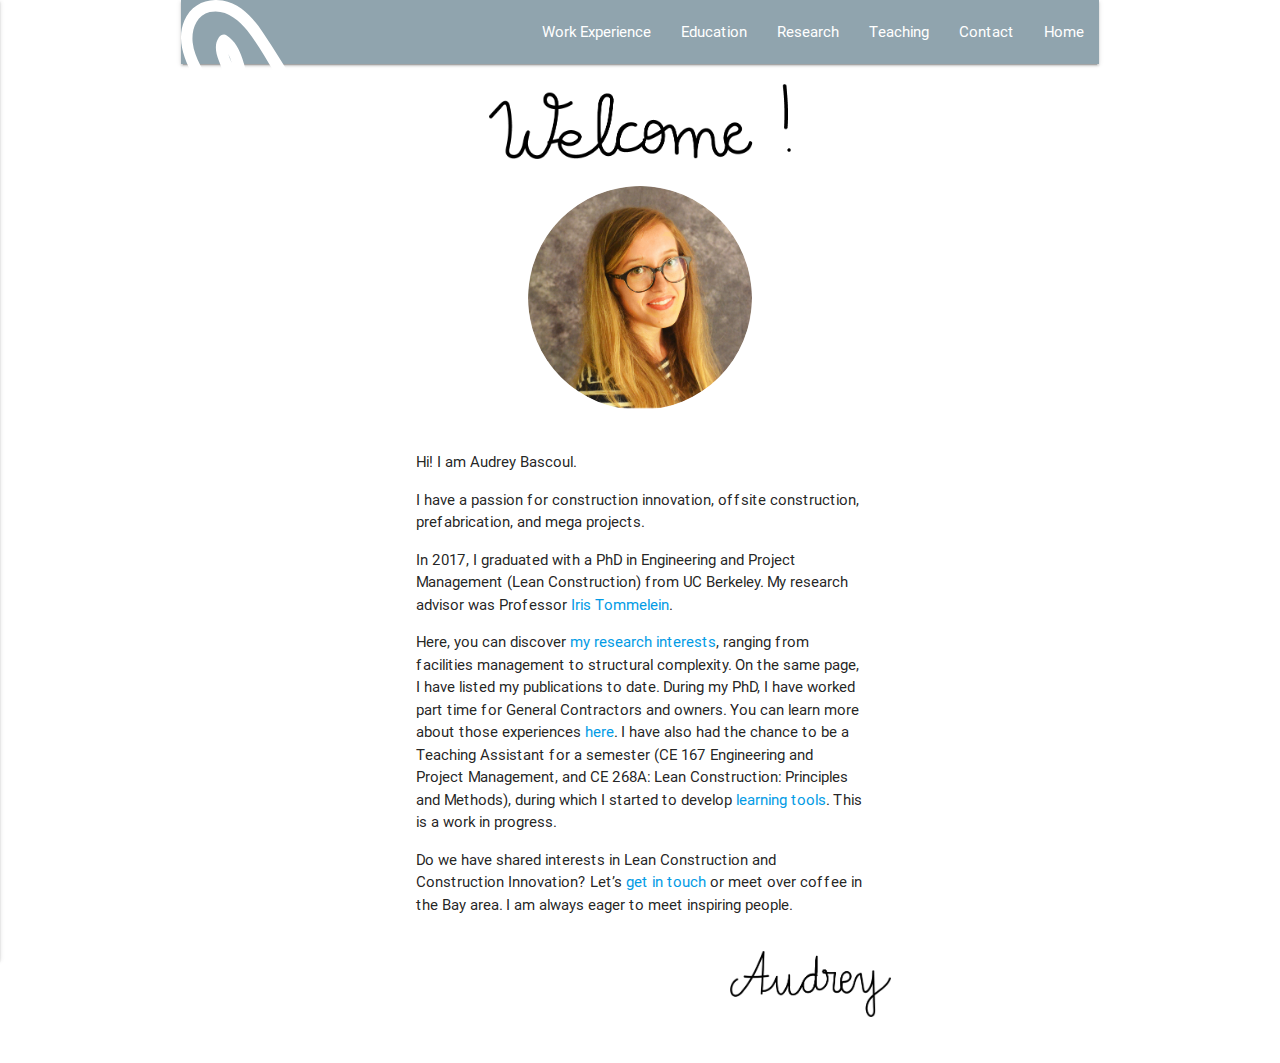
<file: index.html>
<!DOCTYPE html>
<meta charset="utf-8">
<!-- HTML -->
	<html>
		

		<head>
			<link rel="icon" href="images/zebra.ico">

			<!--Import Google Icon Font-->
			<link href="http://fonts.googleapis.com/icon?family=Material+Icons" rel="stylesheet">
			
			<!--Import materialize.css-->
			<link type="text/css" rel="stylesheet" href="static/css/materialize.min.css"  media="screen,projection"/>

			<!--Let browser know website is optimized for mobile-->
			<meta name="viewport" content="width=device-width, initial-scale=1.0"/>

			<!--Import d3-->
			<script type="text/javascript" src="d3/d3.v2.js"></script>

			<!-- CSS style-->
			<link rel="stylesheet" type="text/css" href="static/css/style.css">

		</head>



		<body>
			<div class = "container">
				<div class = "row">
				  <nav>
				    <div class="nav-wrapper blue-grey lighten-2">
				      <a href="index.html" class="brand-logo"><img src="images/paperclip.svg" class = "notimportant"></a>
				      <a href="#" data-activates="mobile-demo" class="button-collapse"><i class="material-icons">menu</i></a>
								<ul class="right hide-on-med-and-down">
									<li><a href="past.html">Work Experience</a></li>
									<li><a href="edu.html">Education</a></li>
									<li><a href="seriousstuff.html">Research</a></li>
									<li><a href="taduties.html">Teaching</a></li>
									<li><a href="contact.html">Contact</a></li>
									<li><a href="index.html">Home</a></li>
									</ul>
					  <ul class="side-nav" id="mobile-demo">
					  				<li><a href="past.html">Work Experience</a></li>
									<li><a href="edu.html">Education</a></li>
									<li><a href="seriousstuff.html">Research</a></li>
									<li><a href="taduties.html">Teaching</a></li>
									<li><a href="contact.html">Contact</a></li>
									<li><a href="index.html">Home</a></li>
							</ul>
				    </div>
				  </nav>

				</div>
								
				<div class = "row"> 

				<div class = "row grow">
					<div class = "col s2"></div>
					<div class = "col s8">
						<div class= "center-align">
						<img src="static/welcome.png"/> </div> </div>
					<div class = "col s2">
					</div>
				</div>


				<div class = "row grow">
					<div class = "col s3"></div>
					<div class = "col s6">
						<div class= "center-align">
						<img class="img-circle" src="static/audrey5.png"/> </div> </div>
					<div class = "col s3">
					</div>
				</div>

				<div class = "row">
					<div class = "col s3"></div>
					<div class = "col s6">
						<div class= "center-justify">
						<p> Hi! I am Audrey Bascoul. 
							<p>I have a passion for construction innovation, offsite construction, prefabrication, and mega projects.</p>

							In 2017, I graduated with a PhD in Engineering and Project Management (Lean Construction) from UC Berkeley. My research advisor was Professor <a href="https://ce.berkeley.edu/people/faculty/tommelein/publications" target="_blank">Iris Tommelein</a>. 
						<p>Here, you can discover <a href ="seriousstuff.html"> my research interests</a>, ranging from facilities management to structural complexity. On the same page, I have listed my publications to date. 

						
						During my PhD, I have worked part time for General Contractors and owners. You can learn more about those experiences <a href="past.html"> here</a>. I have also had the chance to be a Teaching Assistant for a semester (CE 167 Engineering and Project Management, and CE 268A: Lean Construction: Principles and Methods), during which I started to develop <a href="taduties.html">learning tools</a>. This is a work in progress. 

						<p> </p>
						<p>Do we have shared interests in Lean Construction and Construction Innovation? Let’s <a href="contact.html">get in touch</a> or meet over coffee in the Bay area. I am always eager to meet inspiring people.
						</p>
						</div>
					</div>

					<div class = "col s3">
					</div>
				</div>

				<div class = "row">
					<div class = "col s2"></div>
					<div class = "col s5"> </div>

					<div class = "col s2"> <img src="static/signature.png"  style="width:120%;height:120%;border:0"/> </div>
					</div>
				</div>


			</div>
		</div>

      <!--Import jQuery before materialize.js-->
      <script type="text/javascript" src="https://code.jquery.com/jquery-2.1.1.min.js"></script>
      <script type="text/javascript" src="static/js/materialize.min.js"></script>
      <script type="text/javascript" src="static/js/materialize.js"></script>

    </body>

</html>
</file>
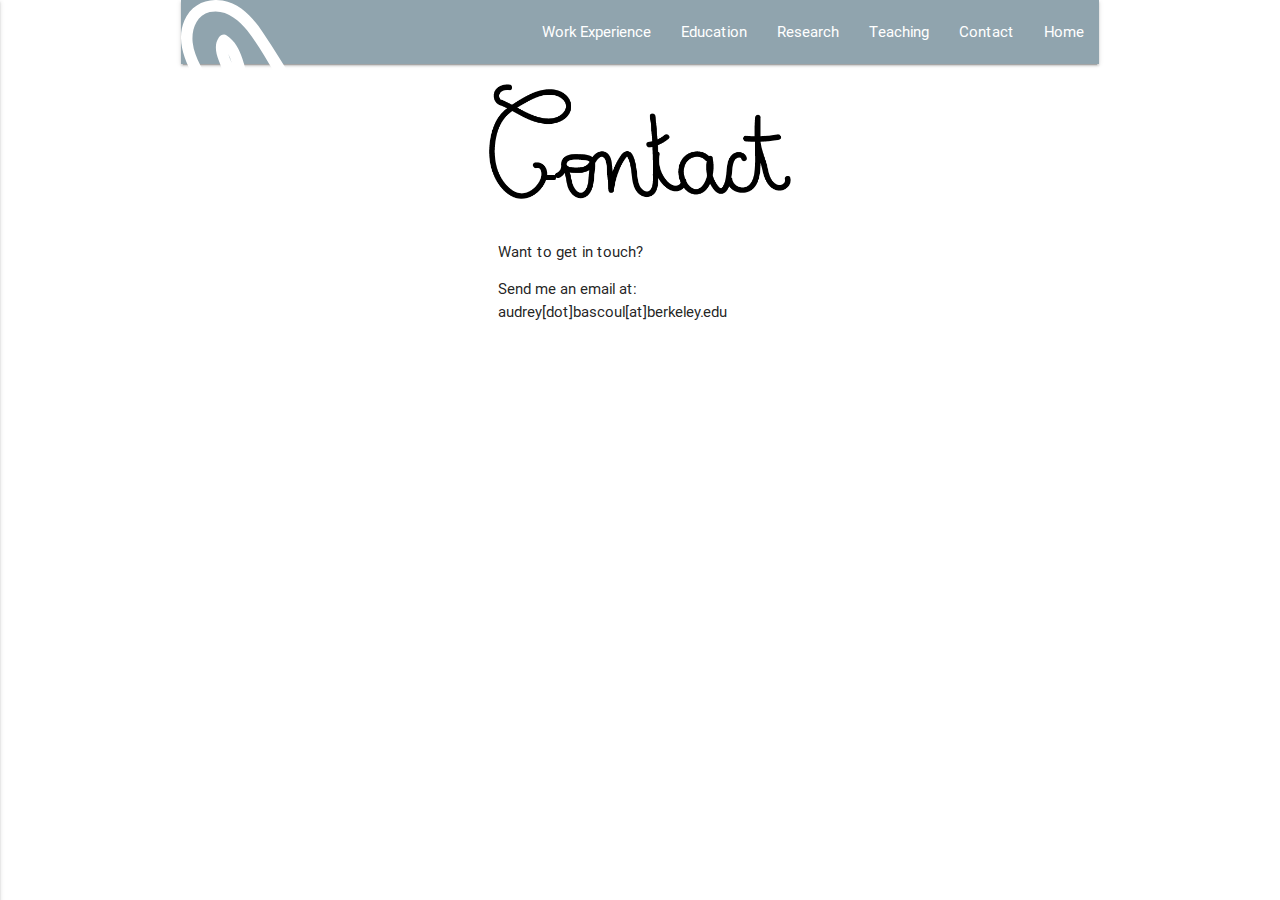
<file: contact.html>
<!DOCTYPE html>
<meta charset="utf-8">
<!-- HTML -->
	<html>
		

		<head>
			<link rel="icon" href="images/zebra.ico">

			<!--Import Google Icon Font-->
			<link href="http://fonts.googleapis.com/icon?family=Material+Icons" rel="stylesheet">
			
			<!--Import materialize.css-->
			<link type="text/css" rel="stylesheet" href="static/css/materialize.min.css"  media="screen,projection"/>

			<!--Let browser know website is optimized for mobile-->
			<meta name="viewport" content="width=device-width, initial-scale=1.0"/>

			<!--Import d3-->
			<script type="text/javascript" src="d3/d3.v2.js"></script>

			<!-- CSS style-->
			<link rel="stylesheet" type="text/css" href="static/css/style.css">

		</head>



		<body>
			<div class = "container">
				<div class = "row">
				  <nav>
				    <div class="nav-wrapper blue-grey lighten-2">
				      <a href="index.html" class="brand-logo"><img src="images/paperclip.svg" class = "notimportant"></a>
				      <a href="#" data-activates="mobile-demo" class="button-collapse"><i class="material-icons">menu</i></a>
								<ul class="right hide-on-med-and-down">
									<li><a href="past.html">Work Experience</a></li>
									<li><a href="edu.html">Education</a></li>
									<li><a href="seriousstuff.html">Research</a></li>
									<li><a href="taduties.html">Teaching</a></li>
									<li><a href="contact.html">Contact</a></li>
									<li><a href="index.html">Home</a></li>
									</ul>
					  <ul class="side-nav" id="mobile-demo">
					  				<li><a href="past.html">Work Experience</a></li>
									<li><a href="edu.html">Education</a></li>
									<li><a href="seriousstuff.html">Research</a></li>
									<li><a href="taduties.html">Teaching</a></li>
									<li><a href="contact.html">Contact</a></li>
									<li><a href="index.html">Home</a></li>
							</ul>
				    </div>
				  </nav>

				</div>
								
				<div class = "row"> 

				<div class = "row grow">
					<div class = "col s2"></div>
					<div class = "col s8">
						<div class= "center-align">
						<img src="static/contact.png"/> </div> </div>
					<div class = "col s2">
					</div>
				</div>


					<div class = "col s4"> </div>
					<div class = "col s4"> 

						<div class= "center-justify">
							<p> Want to get in touch? </p> 
							<p> Send me an email at: audrey[dot]bascoul[at]berkeley.edu </p>

						</div>

			

					</div>


		</div>

      <!--Import jQuery before materialize.js-->
      <script type="text/javascript" src="https://code.jquery.com/jquery-2.1.1.min.js"></script>
      <script type="text/javascript" src="static/js/materialize.min.js"></script>
      <script type="text/javascript" src="static/js/materialize.js"></script>

    </body>

</html>
</file>
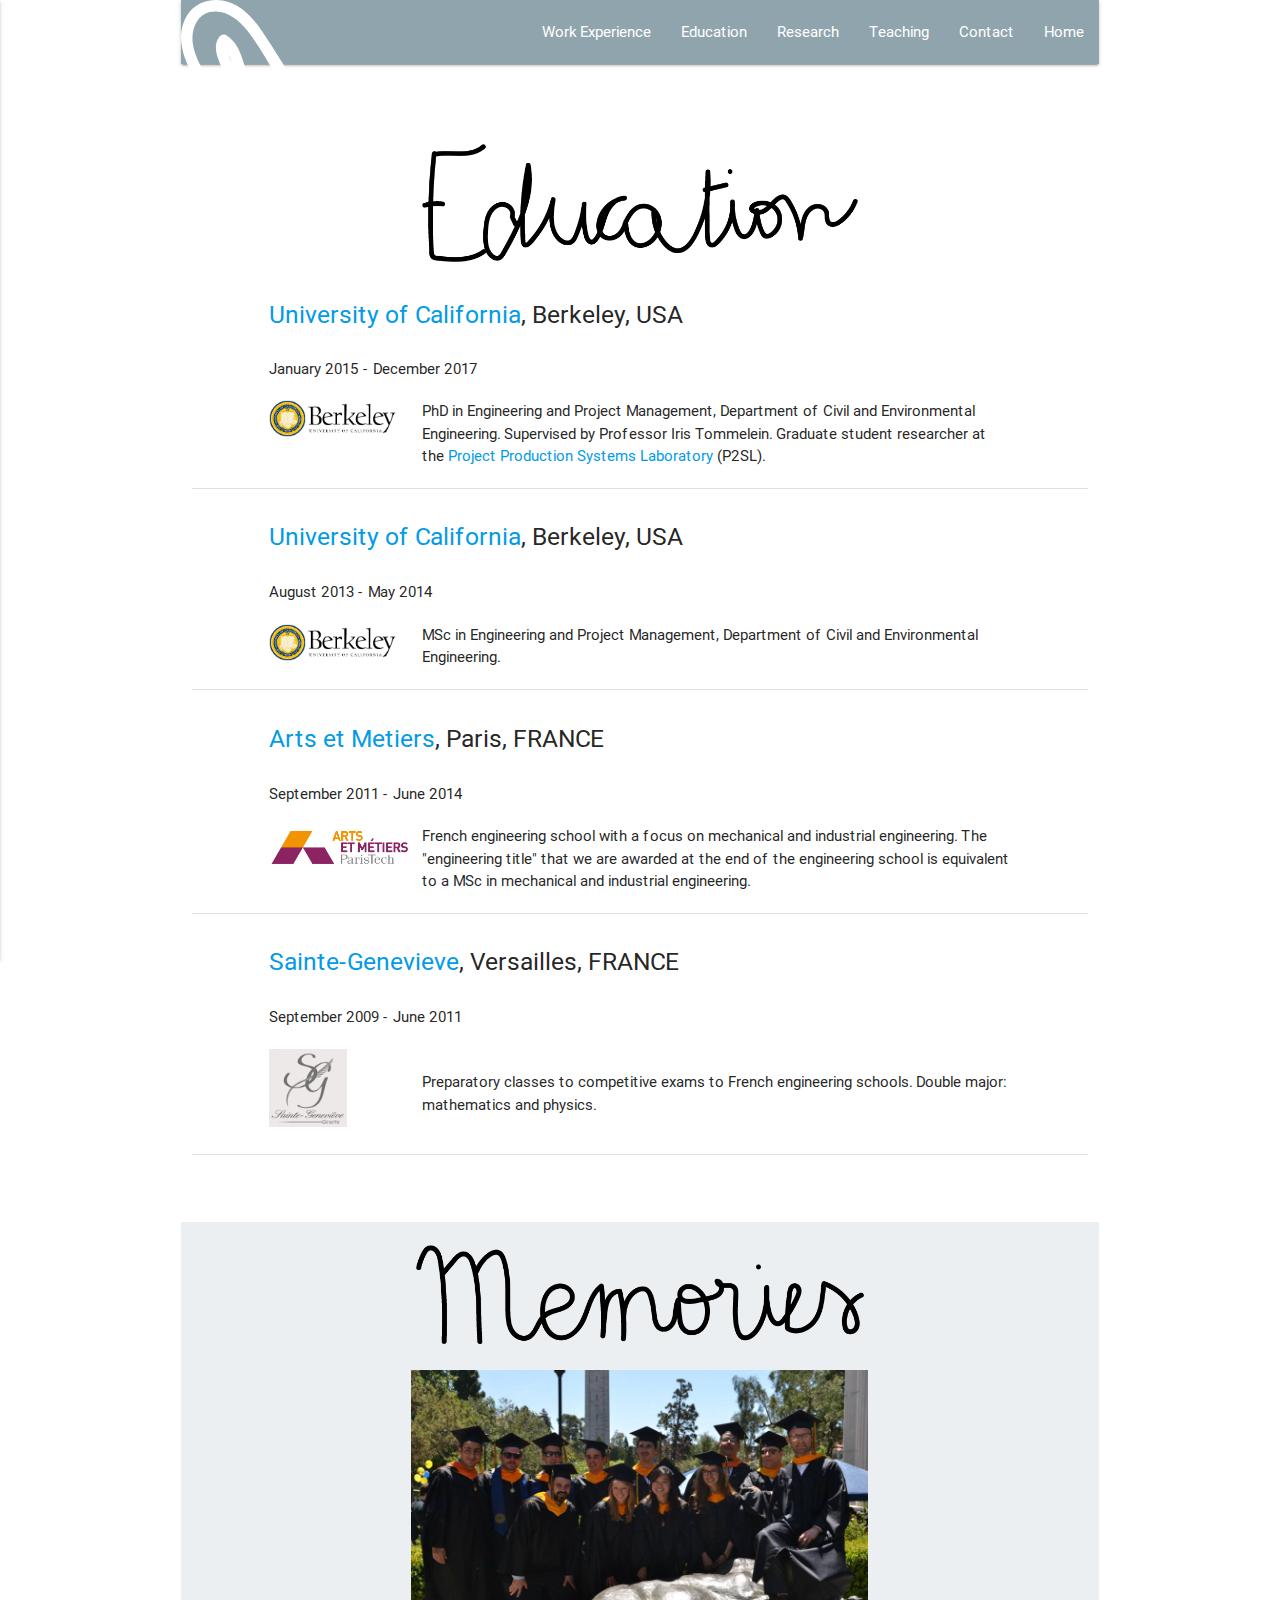
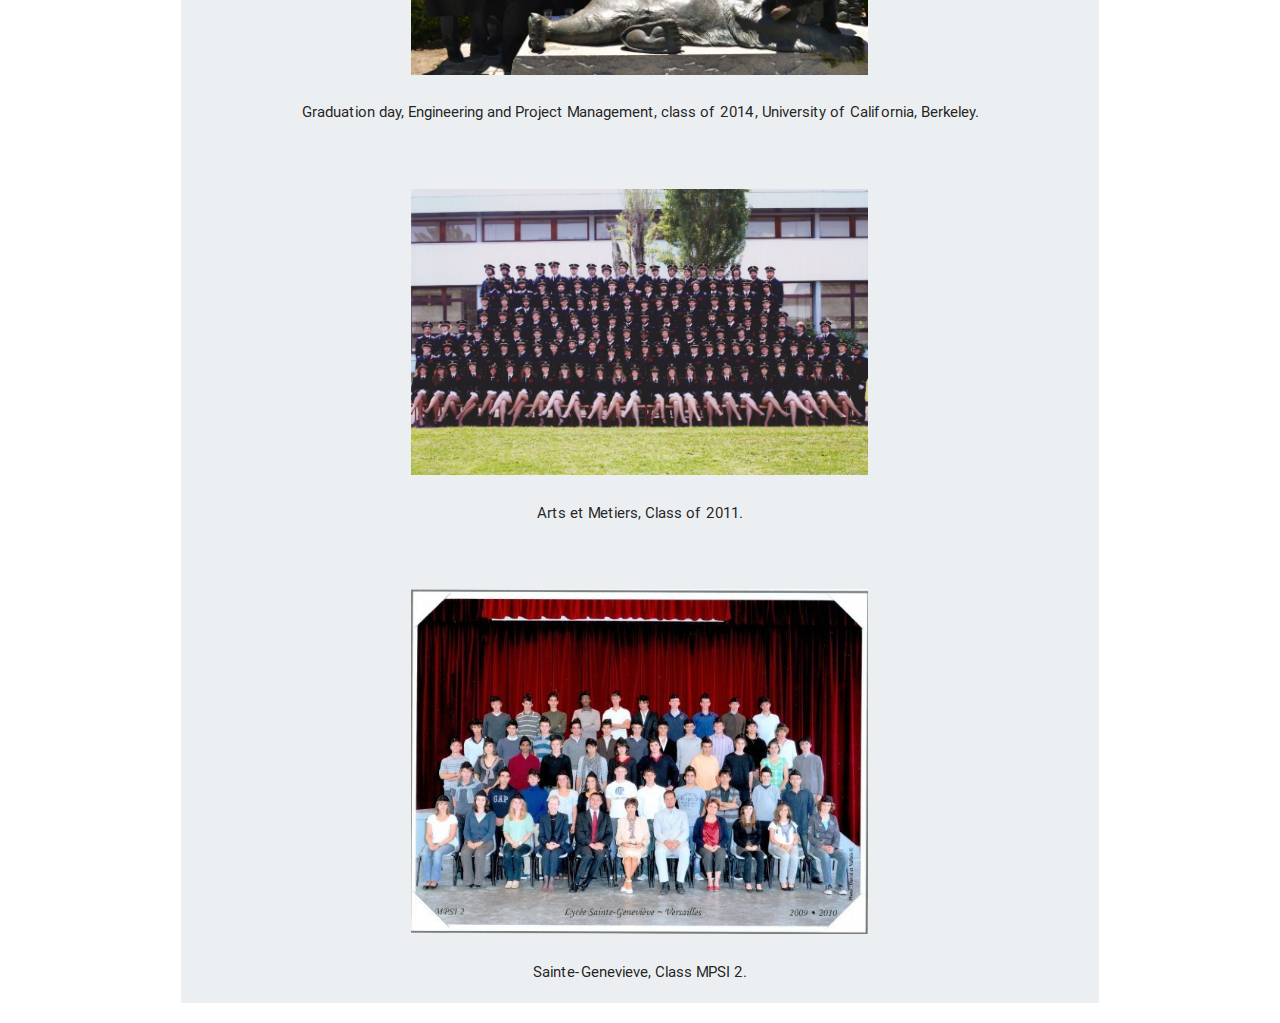
<file: edu.html>
<!DOCTYPE html>
<meta charset="utf-8">
<!-- HTML -->
	<html>
		

		<head>
			<link rel="icon" href="images/zebra.ico">

			<!--Import Google Icon Font-->
			<link href="http://fonts.googleapis.com/icon?family=Material+Icons" rel="stylesheet">
			
			<!--Import materialize.css-->
			<link type="text/css" rel="stylesheet" href="static/css/materialize.min.css"  media="screen,projection"/>

			<!--Let browser know website is optimized for mobile-->
			<meta name="viewport" content="width=device-width, initial-scale=1.0"/>

			<!--Import d3-->
			<script type="text/javascript" src="d3/d3.v2.js"></script>

			<!-- CSS style-->
			<link rel="stylesheet" type="text/css" href="static/css/style.css">

		</head>



		<body>
			<div class = "container">
				<div class = "row">
				  <nav>
				    <div class="nav-wrapper blue-grey lighten-2">
				      <a href="index.html" class="brand-logo"><img src="images/paperclip.svg" class = "notimportant"></a>
				      <a href="#" data-activates="mobile-demo" class="button-collapse"><i class="material-icons">menu</i></a>
								<ul class="right hide-on-med-and-down">
									<li><a href="past.html">Work Experience</a></li>
									<li><a href="edu.html">Education</a></li>
									<li><a href="seriousstuff.html">Research</a></li>
									<li><a href="taduties.html">Teaching</a></li>
									<li><a href="contact.html">Contact</a></li>
									<li><a href="index.html">Home</a></li>
									</ul>
					  <ul class="side-nav" id="mobile-demo">
					  				<li><a href="past.html">Work Experience</a></li>
									<li><a href="edu.html">Education</a></li>
									<li><a href="seriousstuff.html">Research</a></li>
									<li><a href="taduties.html">Teaching</a></li>
									<li><a href="contact.html">Contact</a></li>
									<li><a href="index.html">Home</a></li>
							</ul>
				    </div>
				  </nav>
				</div>
				<div class = "row"> <p> </p> </div>
				<div class = "row"> <p> </p> </div>
				<div class = "row"> <p> </p> </div>

				<div class = "row grow"> 
					<div class = "col s3"> </div>
					<div class = "col s6"> 
						<img src="static/education.png" class = "important"></div>
					<div class = "col s3"> </div>
				</div>


				<div class = "row">
					<div class = "col s1"></div>
					<div class = "col s8"> <h5><a href="http://www.ce.berkeley.edu/"> University of California</a>, Berkeley, USA </h5></div>
					<div class = "col s3"></div>
				</div>


				<div class = "row">
					<div class = "col s1"></div>

					<div class = "col s4"> January 2015 - December 2017</div>	
					<div class = "col s7"></div>
				</div>

				<div class = "row">
					<div class = "col s1"></div>

					<div class = "col s2 center-align"><img src="images/berkeleylogo.jpg" style="width:100%;height:100%;border:0"></div>
					<div class = "col s8">
					PhD in Engineering and Project Management, Department of Civil and Environmental Engineering.
					Supervised by Professor Iris Tommelein.
					Graduate student researcher at the <a href="p2sl.berkeley.edu">Project Production Systems Laboratory</a> (P2SL).
					</div>
					<div class = "col s1"></div>
					</div>

					<div class="divider"></div>
					<br>

				<div class = "row">
					<div class = "col s1"></div>

					<div class = "col s8"> <h5><a href="http://www.ce.berkeley.edu/">University of California</a>, Berkeley, USA </h5></div>
					<div class = "col s4"></div>
		
	
				</div>

				<div class = "row">
					<div class = "col s1"></div>

					<div class = "col s3"> August 2013 - May 2014</div>	
					<div class = "col s8"></div>
				</div>

				<div class = "row">
					<div class = "col s1"></div>

					<div class = "col s2 center-align"><img src="images/berkeleylogo.jpg" style="width:100%;height:100%;border:0"></div>
					<div class = "col s8">
					MSc in Engineering and Project Management, Department of Civil and Environmental Engineering.
					</div>
					<div class = "col s1"></div>
					</div>
  					
  					<div class="divider"></div>
  					<br>

				<div class = "row">
					<div class = "col s1"></div>

					<div class = "col s8">  <h5><a href="https://artsetmetiers.fr/">Arts et Metiers</a>, Paris, FRANCE </h5></div>
					<div class = "col s4"></div>
					</div>

				<div class = "row">
					<div class = "col s1"></div>

					<div class = "col s3"> September 2011 - June 2014</div>	
					<div class = "col s8"></div>
				</div>

				<div class = "row">
					<div class = "col s1"></div>

					<div class = "col s2 center-align"><img src="images/AM_logo.gif" style="width:110%;height:110%;border:0"></div>
					<div class = "col s8">
					French engineering school with a focus on mechanical and industrial engineering. The "engineering title" that we are awarded at the end of the engineering school is equivalent to a MSc in mechanical and industrial engineering.
					</div>
					<div class = "col s1"></div>
					</div>
  					
  					<div class="divider"></div>
  					<br>

				<div class = "row">
					<div class = "col s1"></div>

					<div class = "col s8"> <h5><a href="http://www.bginette.com/">Sainte-Genevieve</a>, Versailles, FRANCE </h5></div>
					<div class = "col s4"></div>
		
	
				</div>

				<div class = "row">
					<div class = "col s1"></div>

					<div class = "col s3"> September 2009 - June 2011</div>	
					<div class = "col s8"></div>
				</div>

				<div class = "row">
					<div class = "col s1"></div>

					<div class = "col s2"><img src="images/ginette_logo.PNG" style="width:60%;height:60%;border:0"></div>
					<div class = "col s8">
					<br>
					Preparatory classes to competitive exams to French engineering schools. Double major: mathematics and physics.
					</div>
					<div class = "col s1"></div>
					</div>
  					<div class="divider"></div>
  					<br>
				<br>
				<br>

				<div class =  "row blue-grey lighten-5">
				<br>

				<div class = "row grow"> 
					<div class = "col s3"> </div>
					<div class = "col s6"> 
						<img src="static/memories.png" class = "important"></div>
					<div class = "col s3"> </div>
				</div>



   



				<div class = "row">

					<div class = "col s1"> </div>
					<div class = "col s10 center-align"> <img src="images/berkeley.jpg" style="width:60%;height:60%;border:0"></div>	
					<div class = "col s1"></div>
				</div>
				<div class = "row">
					<div class = "col s1"> </div>
					<div class = "col s10 center-align"> Graduation day, Engineering and Project Management, class of 2014, University of California, Berkeley.</div>	
					<div class = "col s1"></div>
				</div>
				<br>

				<br>

				<div class = "row">
					<div class = "col s1"> </div>
					<div class = "col s10 center-align"> <img src="images/promobo211.jpg" style="width:60%;height:60%;border:0"></div>	
					<div class = "col s1"></div>
				</div>
				<div class = "row">
					<div class = "col s1"> </div>
					<div class = "col s10 center-align"> Arts et Metiers, Class of 2011. </div>	
					<div class = "col s1"></div>
				</div>
				<br>
				<br>

				<div class = "row">
					<div class = "col s1"> </div>
					<div class = "col s10 center-align"> <img src="images/MPSI2_ginette.jpg" style="width:60%;height:60%;border:0"></div>	
					<div class = "col s1"></div>
				</div>
				<div class = "row">
					<div class = "col s1"> </div>
					<div class = "col s10 center-align"> Sainte-Genevieve, Class MPSI 2.</div>	
					<div class = "col s1"></div>
				</div>

			</div>

		</div>


      <!--Import jQuery before materialize.js-->
      <script type="text/javascript" src="https://code.jquery.com/jquery-2.1.1.min.js"></script>
      <script type="text/javascript" src="static/js/materialize.min.js"></script>
      <script type="text/javascript" src="static/js/materialize.js"></script>

    </body>

</html>
</file>
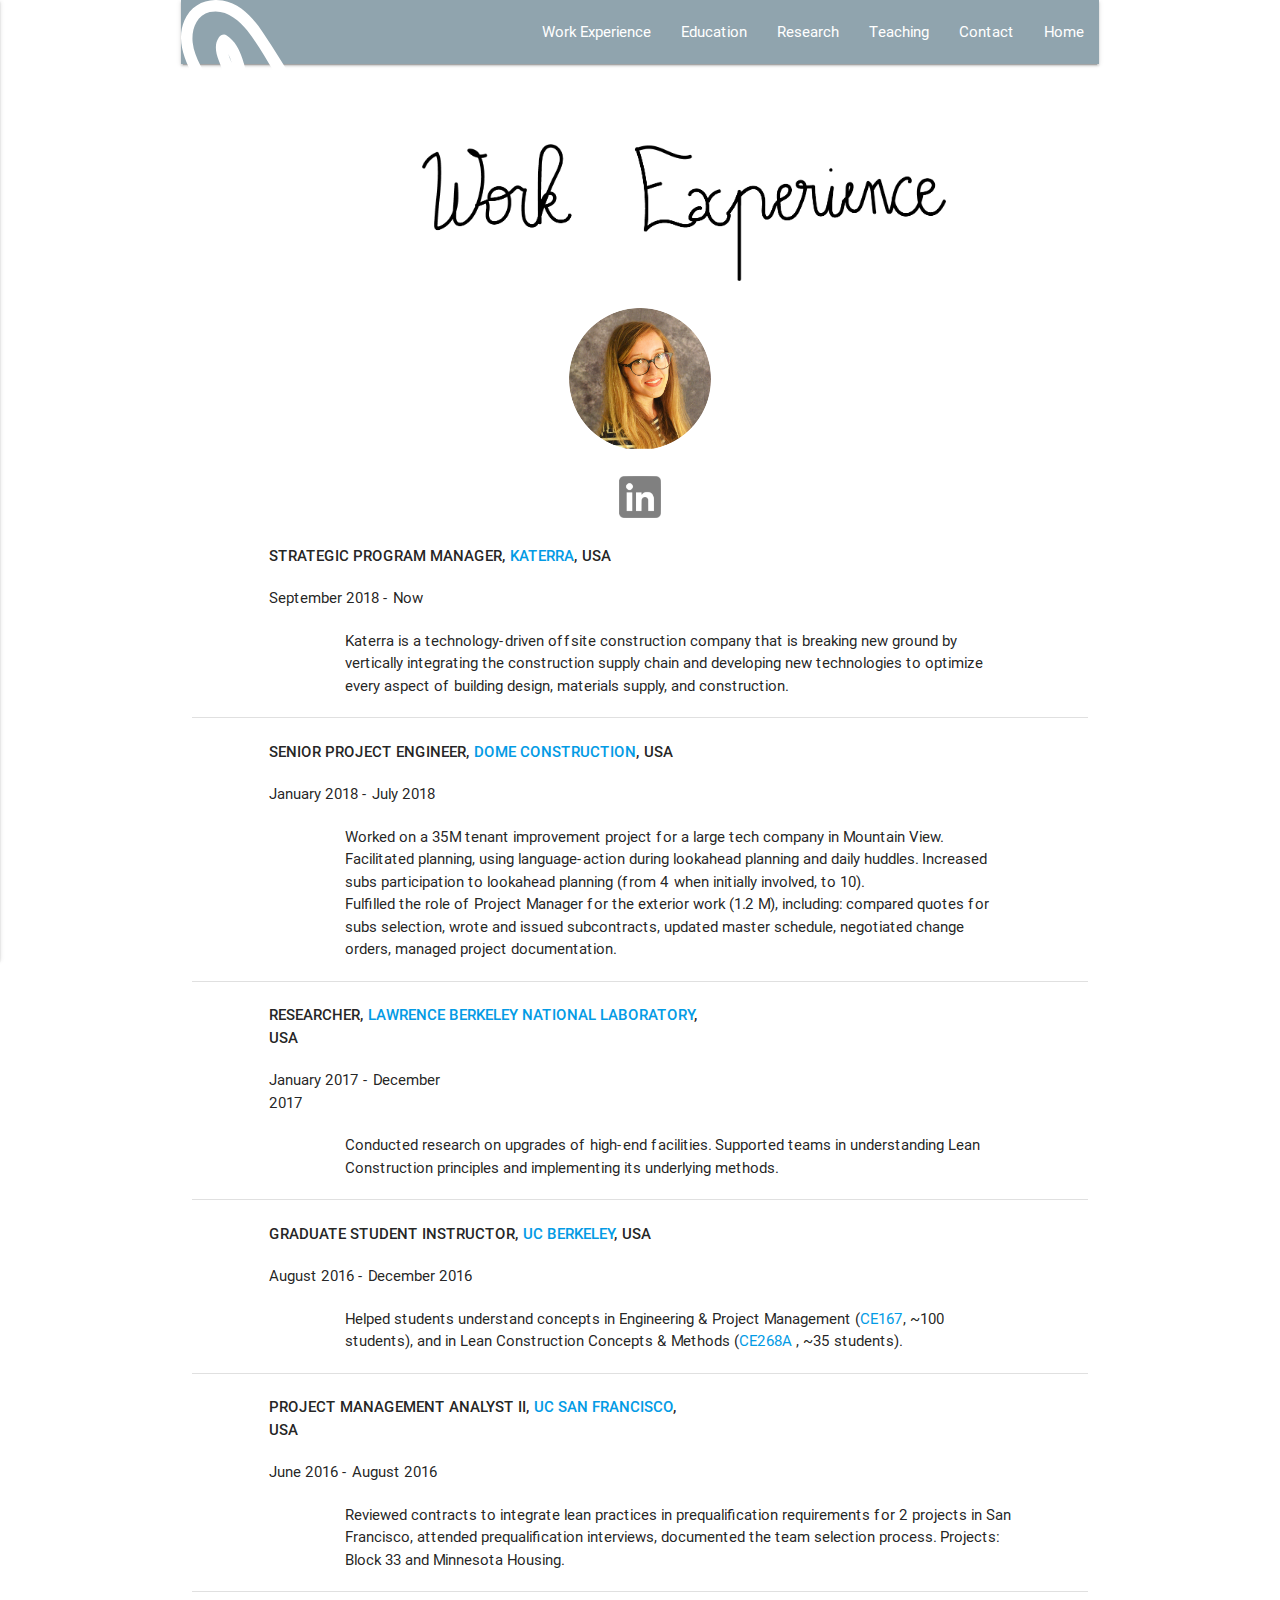
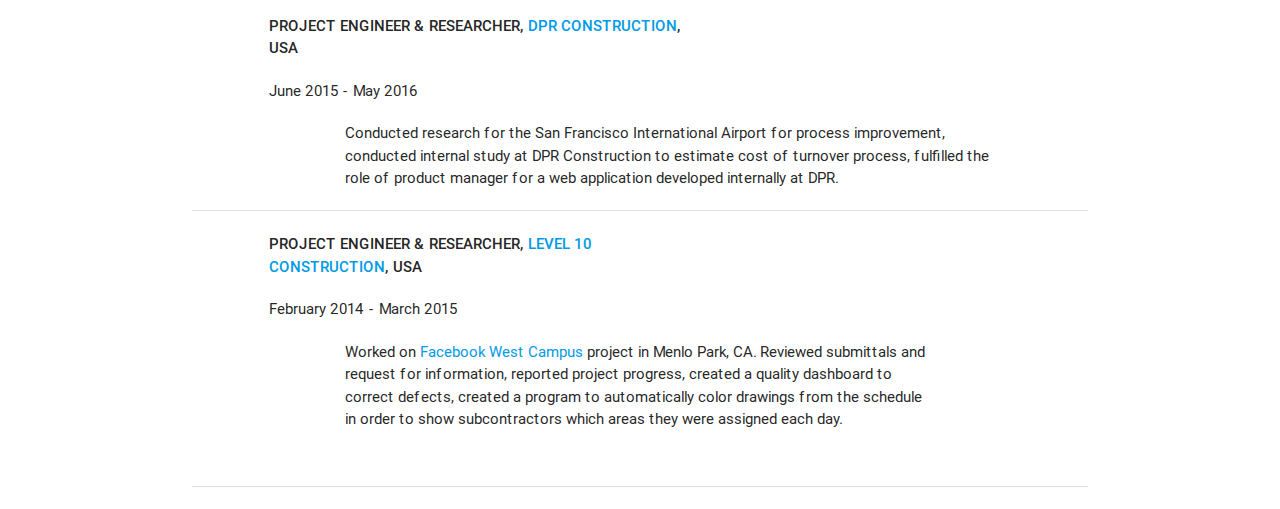
<file: past.html>
<!DOCTYPE html>
<meta charset="utf-8">
<!-- HTML -->
	<html>
		

		<head>
			<link rel="icon" href="images/zebra.ico">

			<!--Import Google Icon Font-->
			<link href="http://fonts.googleapis.com/icon?family=Material+Icons" rel="stylesheet">
			
			<!--Import materialize.css-->
			<link type="text/css" rel="stylesheet" href="static/css/materialize.min.css"  media="screen,projection"/>

			<!--Let browser know website is optimized for mobile-->
			<meta name="viewport" content="width=device-width, initial-scale=1.0"/>

			<!--Import d3-->
			<script type="text/javascript" src="d3/d3.v2.js"></script>

			<!-- CSS style-->
			<link rel="stylesheet" type="text/css" href="static/css/style.css">

		</head>



		<body>
			<div class = "container">
				<div class = "row">
				  <nav>
				    <div class="nav-wrapper blue-grey lighten-2">
				      <a href="index.html" class="brand-logo"><img src="images/paperclip.svg" class = "notimportant"></a>
				     
				      <a href="#" data-activates="mobile-demo" class="button-collapse"><i class="material-icons">menu</i></a>
								<ul class="right hide-on-med-and-down">
									<li><a href="past.html">Work Experience</a></li>
									<li><a href="edu.html">Education</a></li>
									<li><a href="seriousstuff.html">Research</a></li>
									<li><a href="taduties.html">Teaching</a></li>
									<li><a href="contact.html">Contact</a></li>
									<li><a href="index.html">Home</a></li>
									</ul>
					  <ul class="side-nav" id="mobile-demo">
					  				<li><a href="past.html">Work Experience</a></li>
									<li><a href="edu.html">Education</a></li>
									<li><a href="seriousstuff.html">Research</a></li>
									<li><a href="taduties.html">Teaching</a></li>
									<li><a href="contact.html">Contact</a></li>
									<li><a href="index.html">Home</a></li>
							</ul>
				    </div>
				  </nav>
				</div>
				<div class = "row"> <p> </p> </div>
				<div class = "row"> <p> </p> </div>
				<div class = "row"> <p> </p> </div>

				<div class = "row grow"> 
					<div class = "col s3"> </div>
					<div class = "col s6"> 
						<img src="static/work_exp3.png"  style="width:120%;height:120%;border:0" class = "important"></div>
					<d120%lass = "120%s3"> </div 
				</div>


				<div class = "row grow">
					<div class = "col s4"></div>
					<div class = "col s4">
						<div class= "center-align">
						<img class="img-circle" src="static/audrey5.png"/> </div> </div>
					<div class = "col s4">
					</div>
				</div>


				<div class = "row">
					<div class = "col s4"> </div>
					<div class = "col s4 center-align"><a href="https://www.linkedin.com/in/audrey-bascoul"><img src="static/linkedin_icon.png" style="width:42px;height:42px;border:0"></a></div>
					<div class = "col s4"> </div>

	
				</div>


				<div class = "row">
					<div class = "col s1"> </div>
					<div class = "col s6"> <strong> STRATEGIC PROGRAM MANAGER, <a href="http://www.katerra.com/">KATERRA</a>, USA </strong></div>
					<div class = "col s5"></div>
		
	
				</div>

				<div class = "row">
					<div class = "col s1"> </div>
					<div class = "col s3"> September 2018 - Now </div>	
					<div class = "col s8"></div>
				</div>

				<div class = "row">

					<div class = "col s2"></div>
					<div class = "col s9">
						Katerra is a technology-driven offsite construction company that is breaking new ground by vertically integrating the construction supply chain and developing new technologies to optimize every aspect of building design, materials supply, and construction. <br>
						
					</div>
					<div class = "col s1"></div>
					</div>
  					<div class="divider"></div>
  					<br>


				<div class = "row">
					<div class = "col s1"> </div>
					<div class = "col s6"> <strong> SENIOR PROJECT ENGINEER, <a href="http://www.domebuilds.com/">DOME CONSTRUCTION</a>, USA </strong></div>
					<div class = "col s5"></div>
		
	
				</div>

				<div class = "row">
					<div class = "col s1"> </div>
					<div class = "col s3"> January 2018 - July 2018</div>	
					<div class = "col s8"></div>
				</div>

				<div class = "row">

					<div class = "col s2"></div>
					<div class = "col s9">
						Worked on a 35M tenant improvement project for a large tech company in Mountain View. Facilitated planning, using language-action during lookahead planning and daily huddles. Increased subs participation to lookahead planning (from 4 when initially involved, to 10). <br>
						Fulfilled the role of Project Manager for the exterior work (1.2 M), including: compared quotes for subs selection, wrote and issued subcontracts, updated master schedule, negotiated change orders, managed project documentation.

					</div>
					<div class = "col s1"></div>
					</div>
  					<div class="divider"></div>
  					<br>


				<div class = "row">
					<div class = "col s1"> </div>
					<div class = "col s6"> <strong>RESEARCHER, <a href="https://commons.lbl.gov/display/fac/Home">LAWRENCE BERKELEY NATIONAL LABORATORY</a>, USA </strong></div>
					<div class = "col s5"></div>
		
	
				</div>

				<div class = "row">
					<div class = "col s1"> </div>
					<div class = "col s3"> January 2017 - December 2017</div>	
					<div class = "col s8"></div>
				</div>

				<div class = "row">

					<div class = "col s2"></div>
					<div class = "col s9">
					Conducted research on upgrades of high-end facilities. Supported teams in understanding Lean Construction principles and implementing its underlying methods.
					</div>
					<div class = "col s1"></div>
					</div>
  					<div class="divider"></div>
  					<br>
				<div class = "row">
					<div class = "col s1"> </div>
					<div class = "col s6"> <strong> GRADUATE STUDENT INSTRUCTOR, <a href="http://engineering.berkeley.edu/">UC BERKELEY</a>, USA </strong></div>
					<div class = "col s5"></div>
				</div>

				<div class = "row">
					<div class = "col s1"></div>
					<div class = "col s6"> August 2016 - December 2016</div>
					
					<div class = "col s5"></div>
		
	
				</div>

				<div class = "row">

					<div class = "col s2"></div>

					<div class = "col s9">
					Helped students understand concepts in Engineering & Project Management (<a href="http://www.ce.berkeley.edu/programs/epm/courses">CE167</a>, ~100 students), and in Lean Construction Concepts & Methods (<a href="http://www.ce.berkeley.edu/programs/epm/courses">CE268A </a>, ~35 students).
					</div>

					<div class = "col s1"></div>
		
					</div>
		  			<div class="divider"></div>
  					<br>

				<div class = "row">
					<div class = "col s1"> </div>
					<div class = "col s6"> <strong> PROJECT MANAGEMENT ANALYST II, <a href="http://www.cpfm.ucsf.edu/">UC SAN FRANCISCO</a>, USA </strong></div>
					<div class = "col s5"></div>
		
	
				</div>

				<div class = "row">
					<div class = "col s1"></div>
					<div class = "col s6"> June 2016 - August 2016</div>
					<div class = "col s5"></div>
		
	
				</div>

				<div class = "row">

					<div class = "col s2"></div>

					<div class = "col s9">
					Reviewed contracts to integrate lean practices in prequalification requirements for 2 projects in San Francisco, attended prequalification interviews, documented the team selection process. Projects: Block 33 and Minnesota Housing.
					</div>

					<div class = "col s1"></div>
		
					</div>


  					<div class="divider"></div>
  					<br>

				<div class = "row">
					<div class = "col s1"> </div>

					<div class = "col s6"> <strong> PROJECT ENGINEER & RESEARCHER, <a href="https://www.dpr.com/">DPR CONSTRUCTION</a>, USA </strong> </div>
					
					<div class = "col s5"></div>
		
	
				</div>

				<div class = "row">
					<div class = "col s1"></div>

					<div class = "col s6"> June 2015 - May 2016</div>
					

					

					

					<div class = "col s5"></div>
		
	
				</div>

				<div class = "row">

					<div class = "col s2"></div>

					<div class = "col s9">
					Conducted research for the San Francisco International Airport for process improvement, conducted internal study at DPR Construction to estimate cost of turnover process, fulfilled the role of product manager for a web application developed internally at DPR.
					</div>

					<div class = "col s1"></div>
		
					</div>
					<div class="divider"></div>
  					<br>

				<div class = "row">
					<div class = "col s1"> </div>
					<div class = "col s6"><strong> PROJECT ENGINEER & RESEARCHER, <a href="https://www.level10gc.com/">LEVEL 10 CONSTRUCTION</a>, USA </strong></div>
	
					<div class = "col s5"></div>
		
	
				</div>

				<div class = "row">
					<div class = "col s1">

					</div>
					<div class = "col s6"> February 2014 - March 2015</div>



					<div class = "col s5"></div>
		
	
				</div>

				<div class = "row">

					<div class = "col s2"></div>

					<div class = "col s8">
					Worked on <a href="https://www.level10gc.com/project/facebook-mpk-20/">Facebook West Campus</a> project in Menlo Park, CA. Reviewed submittals and request for information, reported project progress, created a quality dashboard to correct defects, created a program to automatically color drawings from the schedule in order to show subcontractors which areas they were assigned each day.
					</div>

					<div class = "col s2"></div>
		
					</div>


				<div class = "row">

					<div class = "col s2"></div>
					<div class = "col s8"> <p> </p> <p> </p>
					</div>
					<div class = "col s2"></div>
		
	
				</div>

				  	<div class="divider"></div>
  					<br>





      <!--Import jQuery before materialize.js-->
      <script type="text/javascript" src="https://code.jquery.com/jquery-2.1.1.min.js"></script>
      <script type="text/javascript" src="static/js/materialize.min.js"></script>
      <script type="text/javascript" src="static/js/materialize.js"></script>

    </body>

</html>
</file>
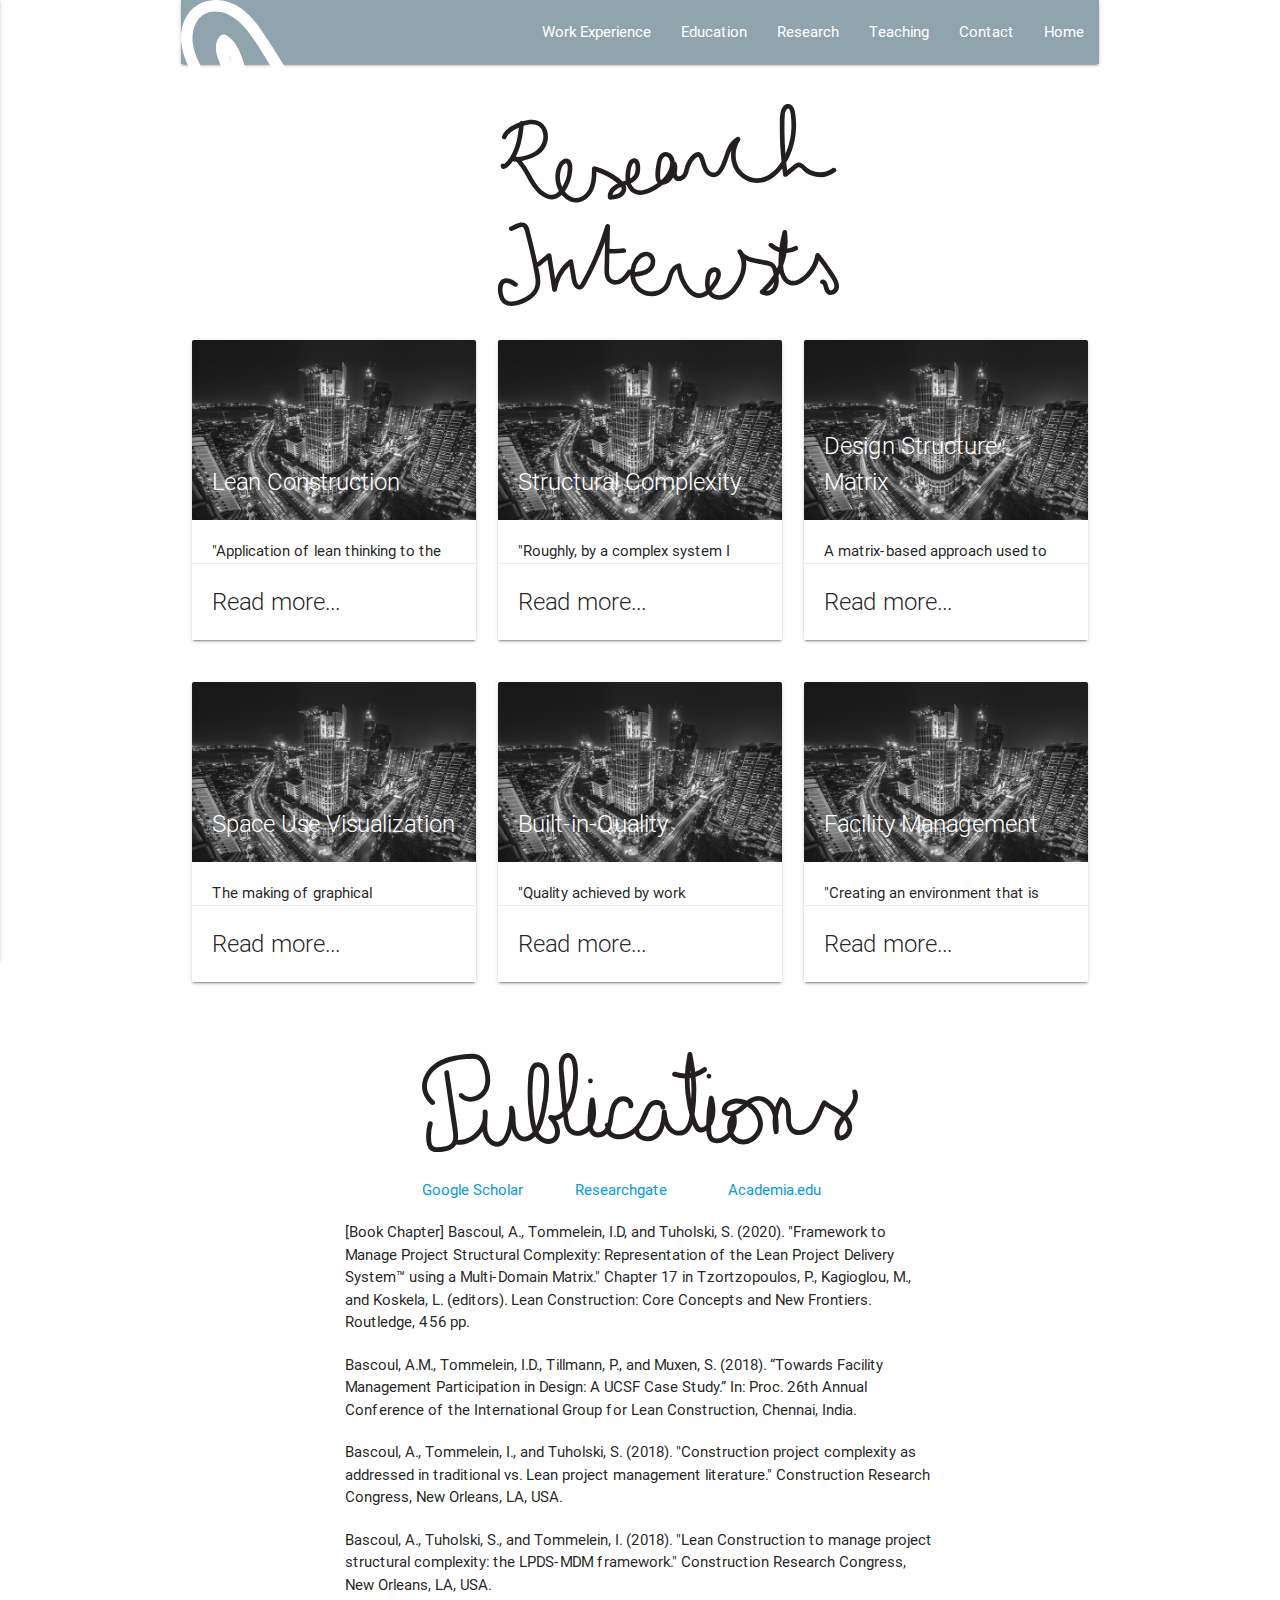
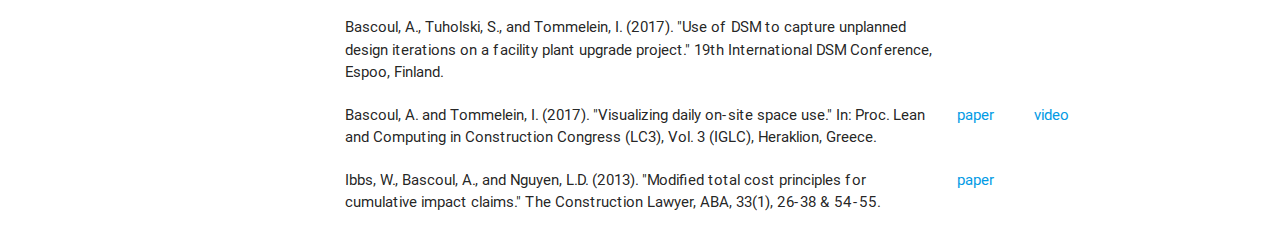
<file: seriousstuff.html>
<!DOCTYPE html>
<meta charset="utf-8">
<!-- HTML -->
	<html>
		

		<head>
			<link rel="icon" href="images/zebra.ico">

			<!--Import Google Icon Font-->
			<link href="http://fonts.googleapis.com/icon?family=Material+Icons" rel="stylesheet">
			
			<!--Import materialize.css-->
			<link type="text/css" rel="stylesheet" href="static/css/materialize.min.css"  media="screen,projection"/>

			<!--Let browser know website is optimized for mobile-->
			<meta name="viewport" content="width=device-width, initial-scale=1.0"/>

			<!--Import d3-->
			<script type="text/javascript" src="d3/d3.v2.js"></script>

			<!-- CSS style-->
			<link rel="stylesheet" type="text/css" href="static/css/style.css">

		</head>



		<body>
			<div class = "container">
				<div class = "row">
				  <nav>
					<div class="nav-wrapper blue-grey lighten-2">
					  <a href="index.html" class="brand-logo"> <img src="images/paperclip.svg" class = "notimportant"></a>
					  <a href="#" data-activates="mobile-demo" class="button-collapse"><i class="material-icons">menu</i></a>
								<ul class="right hide-on-med-and-down">
									<li><a href="past.html">Work Experience</a></li>
									<li><a href="edu.html">Education</a></li>
									<li><a href="seriousstuff.html">Research</a></li>
									<li><a href="taduties.html">Teaching</a></li>
									<li><a href="contact.html">Contact</a></li>
									<li><a href="index.html">Home</a></li>
									</ul>
					  <ul class="side-nav" id="mobile-demo">
					  				<li><a href="past.html">Work Experience</a></li>
									<li><a href="edu.html">Education</a></li>
									<li><a href="seriousstuff.html">Research</a></li>
									<li><a href="taduties.html">Teaching</a></li>
									<li><a href="contact.html">Contact</a></li>
									<li><a href="index.html">Home</a></li>
							</ul>
					</div>
				  </nav>
				</div>
				<div class = "row"> </div>

				<div class = "row grow"> 
					<div class = "col s4"> </div>
					<div class = "col s4"> 
						<img src="images/resint2.svg" style="width:120%;height:120%;border:0" class = "important"></div>
					<div class = "col s4"> </div>
				</div>				


				<div class="row">
					<div class="col s12 m4">
					  <div class="card small">
						<div class="card-image">
						  <img src="images/websiteBIQ.jpeg">
						  <span class="card-title">Lean Construction</span>
						</div>
						<div class="card-content">
						  <p>"Application of lean thinking to the designing and making (delivery) of capital projects (or projects in general)." (P2SL 2017)</p>
						</div>
						<div class="card-action">
						   <span class="card-title activator text-darken-4">Read more...</span>
						</div>
						 <div class="card-reveal">
					      <span class="card-title grey-text text-darken-4">Lean Construction<i class="material-icons right">close</i></span>
					      <p>"Application of lean thinking to the designing and making (delivery) of capital projects (or projects in general)." (P2SL 2017)</p>
					    </div>
						</div>
					</div>
					<div class="col s12 m4">
					  <div class="card small">
						<div class="card-image">
						  <img src="images/websiteBIQ.jpeg">
						  <span class="card-title">Structural Complexity</span>
						</div>
						<div class="card-content">
						  <p>"Roughly, by a complex system I mean one made up of a large number of parts that interact in a non-simple way. In such systems, the whole is more than the sum of the parts […] in the […] sense that, given the properties of the parts and the laws of their interaction, it is not trivial to infer the properties of the whole." (Simon 1962)</p>
						</div>
						<div class="card-action">
						   <span class="card-title activator text-darken-4">Read more...</span>
						</div>
						 <div class="card-reveal">
					      <span class="card-title grey-text text-darken-4">Structural Complexity<i class="material-icons right">close</i></span>
					      <p>"Roughly, by a complex system I mean one made up of a large number of parts that interact in a non-simple way. In such systems, the whole is more than the sum of the parts […] in the […] sense that, given the properties of the parts and the laws of their interaction, it is not trivial to infer the properties of the whole." (Simon 1962)</p>
					    </div>
						</div>
					</div>
					<div class="col s12 m4">
					  <div class="card small">
						<div class="card-image">
						  <img src="images/websiteBIQ.jpeg">
						  <span class="card-title">Design Structure Matrix</span>
						</div>
						<div class="card-content">
						  <p>A matrix-based approach used to manage the design of complex engineering systems by modeling and analyzing the dependences between the elements that compose the system.
						  </p>
						</div>
						<div class="card-action">
						   <span class="card-title activator text-darken-4">Read more...</span>
						</div>
						 <div class="card-reveal">
					      <span class="card-title grey-text text-darken-4">Design Structure Matrix<i class="material-icons right">close</i></span>
					      <p>A matrix-based approach used to manage the design of complex engineering systems by modeling and analyzing the dependences between the elements that compose the system.</p>
					    </div>
						</div>
					</div>
				</div>


				<div class="row">

					<div class="col s12 m4">
					  <div class="card small">
						<div class="card-image">
						  <img src="images/websiteBIQ.jpeg">
						  <span class="card-title">Space Use Visualization</span>
						</div>
						<div class="card-content">
						  <p>The making of graphical representations to convey spatial information about the work to do on a construction site.
						  </p>
						</div>
						<div class="card-action">
						   <span class="card-title activator text-darken-4">Read more...</span>
						</div>
						 <div class="card-reveal">
					      <span class="card-title grey-text text-darken-4">Space Use Visualization<i class="material-icons right">close</i></span>
					      <p>The making of graphical representations to convey spatial information about the work to do on a construction site.</p>
					    </div>
						</div>
					</div>

					<div class="col s12 m4">
					  <div class="card small">
						<div class="card-image">
						  <img src="images/websiteBIQ.jpeg">
						  <span class="card-title">Built-in-Quality</span>
						</div>
						<div class="card-content">
						  <p>"Quality achieved by work structuring, including designing operations so as to meet customer requirements, removing constraints, preparing workers, mistakeproofing and performing successive inspection during each processing step, as well as at each handoff; i.e., designing and executing the processes of making things so those products conform to requirements. BiQ aims to avoid the reliance on end-of-line inspection and correction to achieve conformance to requirements." P2SL (2017).
						  </p>
						</div>
						<div class="card-action">
						   <span class="card-title activator text-darken-4">Read more...</span>
						</div>
						 <div class="card-reveal">
					      <span class="card-title grey-text text-darken-4">Built-in-Quality<i class="material-icons right">close</i></span>
					      <p>"Quality achieved by work structuring, including designing operations so as to meet customer requirements, removing constraints, preparing workers, mistakeproofing and performing successive inspection during each processing step, as well as at each handoff; i.e., designing and executing the processes of making things so those products conform to requirements. BiQ aims to avoid the reliance on end-of-line inspection and correction to achieve conformance to requirements." P2SL (2017).</p>
					    </div>
						</div>
					</div>
					<div class="col s12 m4">
					  <div class="card small">
						<div class="card-image">
						  <img src="images/websiteBIQ.jpeg">
						  <span class="card-title">Facility Management</span>
						</div>
						<div class="card-content">
						  <p>"Creating an environment that is conducive to the organization’s primary processes and activities, taking an integrated view of its services and support infrastructure, and using them to achieve end-user satisfaction and best value through support for, and enhancement of, the core business" (Atkin and Brooks 2015).
						  </p>
						</div>
						<div class="card-action">
						   <span class="card-title activator text-darken-4">Read more...</span>
						</div>
						 <div class="card-reveal">
					      <span class="card-title grey-text text-darken-4">Facility Management<i class="material-icons right">close</i></span>
					      <p>"Creating an environment that is conducive to the organization’s primary processes and activities, taking an integrated view of its services and support infrastructure, and using them to achieve end-user satisfaction and best value through support for, and enhancement of, the core business." (Atkin and Brooks 2015).</p>
					    </div>
						</div>
					</div>

				</div>
				<div class = "row"> 
					<div class = "col s3"> </div>
					<div class = "col s6"> <p></p></diV>
					<div class = "col s3"> </div>
				</div>

				<div class = "row grow"> 
					<div class = "col s3"> </div>
					<div class = "col s6"> 
						<img src="static/pub.svg" class = "important"></div>
					<div class = "col s3"> </div>
				</div>


				<div class = "row">
					<div class = "col s3"></div>

					<div class = "col s2"> <a href="https://scholar.google.com/citations?user=3RdDqXEAAAAJ&hl=en&oi=ao" target="_blank">Google Scholar</a></div>
					<div class = "col s2"> <a href="https://www.researchgate.net/profile/Audrey_Bascoul/contributions" target="_blank"> Researchgate </a> </div>
					<div class = "col s2"><a href="https://berkeley.academia.edu/AudreyBascoul" target="_blank"> Academia.edu </a> </div>
				</div>

				<div class = "row"> 
					<div class = "col s2"> </div>
					<div class = "col s8 color">
					[Book Chapter] Bascoul, A., Tommelein, I.D, and Tuholski, S. (2020). "Framework to Manage Project Structural Complexity: Representation of the Lean Project Delivery System™ using a Multi-Domain Matrix." Chapter 17 in Tzortzopoulos, P., Kagioglou, M., and Koskela, L. (editors). Lean Construction: Core Concepts and New Frontiers. Routledge, 456 pp. </div>

					<div class = "col s2"></div>
				</div>


				<div class = "row"> 
					<div class = "col s2"> </div>
					<div class = "col s8 color">
					Bascoul, A.M., Tommelein, I.D., Tillmann, P., and Muxen, S. (2018). “Towards Facility Management Participation in Design: A UCSF Case Study.” In: Proc. 26th Annual Conference of the International Group for Lean Construction, Chennai, India. </div>

					<div class = "col s2"></div>
				</div>



				<div class = "row"> 
					<div class = "col s2"> </div>
					<div class = "col s8 color">

					Bascoul, A., Tommelein, I., and Tuholski, S. (2018). "Construction project complexity as addressed in traditional vs. Lean project management literature." Construction Research Congress, New Orleans, LA, USA. </div>

					<div class = "col s2"></div>
				</div>


				<div class = "row"> 
					<div class = "col s2"> </div>
					<div class = "col s8 color">

					Bascoul, A., Tuholski, S., and Tommelein, I. (2018). "Lean Construction to manage project structural complexity: the LPDS-MDM framework." Construction Research Congress, New Orleans, LA, USA. </div>

					<div class = "col s2"></div>
				</div>



				<div class = "row"> 
					<div class = "col s2"> </div>
					<div class = "col s8 color">

					Bascoul, A., Tuholski, S., and Tommelein, I. (2017). "Use of DSM to capture unplanned design iterations on a facility plant upgrade project." 19th International DSM Conference, Espoo, Finland. </div>

					<div class = "col s2"></div>
				</div>

				<div class = "row"> 
					<div class = "col s2"> </div>
					<div class = "col s8 color">

					Bascoul, A. and Tommelein, I. (2017). "Visualizing daily on-site space use." In: Proc. Lean and Computing in Construction Congress (LC3), Vol. 3 (IGLC), Heraklion, Greece. </div>
					<div class = "col s1"> <a href="http://iglc.net/Papers/Details/1453" target="_blank"> paper</a> </div>
					<div class = "col s1"> <a href="https://www.youtube.com/watch?v=vKWxCf2lkQ0" target="_blank">video </a></div>


				</div>

					<div class = "row"> 
					<div class = "col s2"> </div>
					<div class = "col s8 color">

					Ibbs, W., Bascoul, A., and Nguyen, L.D. (2013). "Modified total cost principles for cumulative impact claims." The Construction Lawyer, ABA, 33(1), 26-38 & 54-55. </div>

					<div class = "col s1"> <a href="http://theibbsconsultinggroup.com/uploads/Modified_Total_Cost_Principles.pdf" target="_blank">paper </a> </div>
					<div class = "col s1"> </div>
				</div>



			</div>


	  <!--Import jQuery before materialize.js-->
	  <script type="text/javascript" src="https://code.jquery.com/jquery-2.1.1.min.js"></script>
	  <script type="text/javascript" src="static/js/materialize.min.js"></script>
	  <script type="text/javascript" src="static/js/materialize.js"></script>


	</body>

</html>
</file>
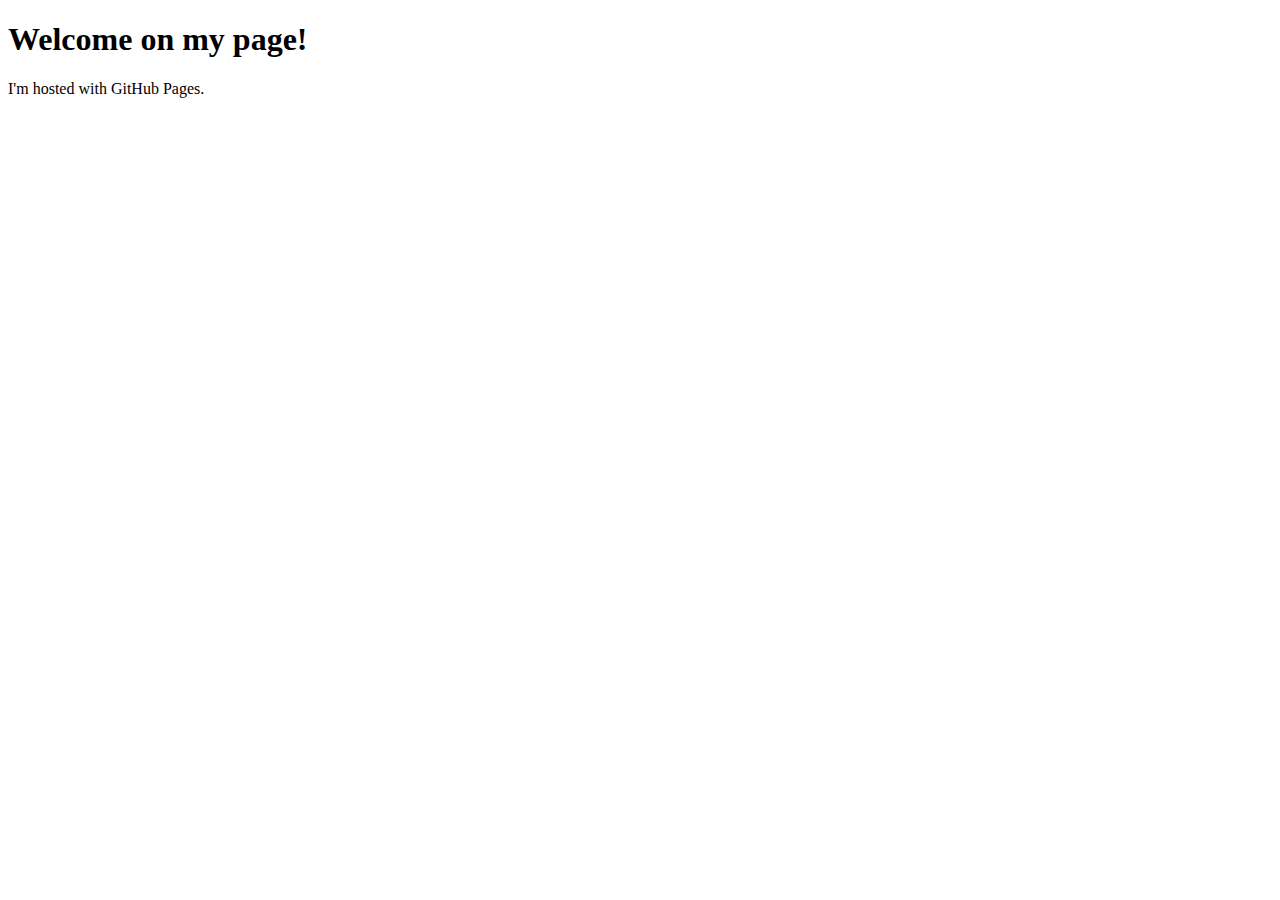
<file: welcome.html>
<!DOCTYPE html>
<meta charset="utf-8">
<html>

	<head>
		<script type="text/javascript" src="d3.v2.js"></script>
	</head>

	<body>

		<h1>Welcome on my page!</h1>
		<p>I'm hosted with GitHub Pages.</p>

	<style>

	#countdown {
	  font: 100px/500px Menlo;
	  text-align: center;
	  width: 960px;
	}

	</style>
	<div id="countdown"></div>
	<script>

	var formatTime = d3.time.format("D-%d-%X"),
	    countdown = d3.select("#countdown"),
	    today = d3.time.day(new Date);

	// 9 AM tomorrow
	var deadline = d3.time.day.(new Date);
	deadline.setDate(31,9,0);

	(function tick() {
	  var now = new Date;
	  countdown.text(formatTime(new Date(+deadline - d3.time.second(now))));
	  setTimeout(tick, 1000 - now % 1000);
	})();



	</script>
	<script> 
	console.log(deadline)
	</script>

	</body>
</html>
</file>
<file: static/css/style.css>
P.placeholder{
	color: white;
}

img {
	width: 50%;
	height: 50%;
}

img.important {
	width: 100%;
	height: 100%;

}

img.notimportant {
	max-width: 60%;
	max-height: 60%;
}


img.img-circle {
    border-radius: 50%;
}

iframe {
	background-color: #777;
	display:block;
    margin: auto;
}


.flip {
  -webkit-perspective: 800;
   width: 250px;
   height: 180px;
    position: relative;
    margin: 5px auto;
}
.flip .card.flipped {
  -webkit-transform: rotatex(-180deg);
}
.flip .card {
  width: 100%;
  height: 100%;
  -webkit-transform-style: preserve-3d;
  -webkit-transition: 0.5s;
}
.flip .card .face {
  width: 100%;
  height: 100%;
  position: absolute;
  -webkit-backface-visibility: hidden ;
  z-index: 2;
    font-family: Georgia;
    font-size: 0.9em;
    text-align: center;
    line-height: 150px;
}
.flip .card .front {
  position: absolute;
    background: black;
    color: white;
    cursor: pointer;
    font-size: 1.5em;
    font-family: Georgia;
    text-align: center;
    line-height: 1;
}
.flip .card .back {
  -webkit-transform: rotatex(180deg);
    overflow: auto;
    max-height: 90%;
    text-align: justify;
    background: white;
    color: black;
    cursor: pointer;
    line-height:1;

}


td.special {
	height: 250px;
}

.grow:hover
{
        -webkit-transform: scale(1.3);
        -ms-transform: scale(1.3);
        transform: scale(1.3);
}

.color:hover
{
        background:#dce2ed;
}
</file>
